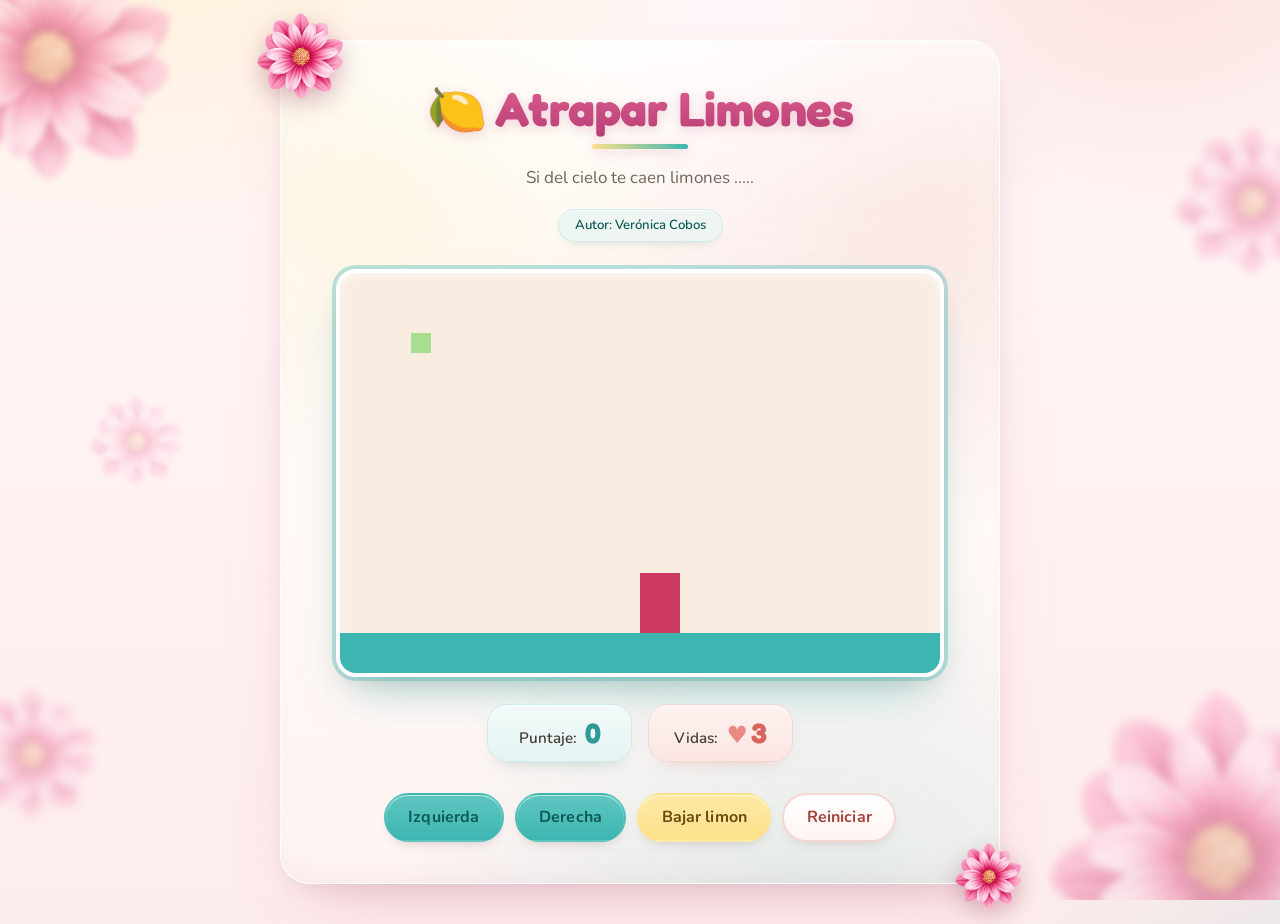
<file: index.html>
<!DOCTYPE html>
<html lang="es">
<head>
  <meta charset="UTF-8">
  <meta name="viewport" content="width=device-width, initial-scale=1">
  <title>Caza Limones</title>

  <link rel="icon" href="flor.png">
  <link rel="preconnect" href="https://fonts.googleapis.com">
  <link rel="preconnect" href="https://fonts.gstatic.com" crossorigin>
  <link href="https://fonts.googleapis.com/css2?family=Fredoka:wght@400;500;600;700&family=Nunito:wght@400;600;700;800&display=swap" rel="stylesheet">

  <link rel="stylesheet" href="limones.css"/>
  <script src="utils.js"></script>
</head>
<body onload="iniciar()">

  <!-- Flores decorativas de fondo (solo adorno, no interfieren con el juego) -->
  <div class="decoracion" aria-hidden="true">
    <span class="flor flor--1"></span>
    <span class="flor flor--2"></span>
    <span class="flor flor--3"></span>
    <span class="flor flor--4"></span>
    <span class="flor flor--5"></span>
  </div>

  <div class="contenedor">
    <!-- Flores en las esquinas de la tarjeta -->
    <span class="flor-esquina flor-esquina--tl" aria-hidden="true"></span>
    <span class="flor-esquina flor-esquina--br" aria-hidden="true"></span>

    <h1>Atrapar Limones</h1>
    <p>Si del cielo te caen limones ..... </p>
    <h2>Autor: Verónica Cobos</h2>
    <canvas id="areaJuego" width="600" height="400"></canvas>
    <div class="panel">
      <p>
        Puntaje: 
        <span id="txtPuntaje">0</span>
      </p>
      <p>
        Vidas: 
        <span id="txtVidas">3</span>
      </p>
    </div>
    <div class="botones">
      <button onclick="moverIzquierda();">Izquierda</button>
      <button onclick="moverDerecha();">Derecha</button>
      <button onclick="bajarLimon()">Bajar limon</button>
      <button onclick="reiniciar()">Reiniciar</button>
    </div>
  </div>

  <script src="limones.js"></script>
</body>
</html>
</file>
<file: limones.css>
/* ============================================================
   Caza Limones — hoja de estilos
   Paleta pastel original (rosa, crema, turquesa) + acentos
   limón y coral. Ambiente floral con marmoleado, difuminados,
   brillos y sombras. No se renombra ningún componente.
   La imagen "flor.png" debe estar en la misma carpeta que index.html.
   ============================================================ */

:root {
  /* Tipografías */
  --font-display: 'Fredoka', 'Trebuchet MS', 'Segoe UI', system-ui, sans-serif;
  --font-body: 'Nunito', 'Segoe UI', system-ui, -apple-system, sans-serif;

  /* Imagen de la flor (reutilizada en toda la decoración) */
  --flor: url("flor.png");

  /* Superficies */
  --surface: #FFFDF9;
  --canvas-bg: #F9ECE0;    /* crema original del área de juego */

  /* Turquesa (color de marca original) */
  --teal: #3DB6B1;
  --teal-deep: #2E9A96;
  --teal-ink: #0E5A56;
  --teal-soft: #E7F5F4;
  --teal-border: #CDECEA;

  /* Amarillo limón pastel */
  --lemon: #FCE08A;
  --lemon-ink: #6B4A0E;

  /* Coral pastel */
  --coral: #E88A82;
  --coral-num: #D9645B;
  --coral-ink: #A5433C;
  --coral-soft: #FCEAE7;
  --coral-border: #F6D6D1;

  /* Texto */
  --ink: #463C34;
  --ink-soft: #6E655E;

  /* Radios */
  --radius-lg: 30px;
  --radius-md: 20px;
  --radius-pill: 999px;

  /* Sombras suaves y con color */
  --shadow-btn: 0 6px 14px -8px rgba(120, 80, 90, .40);
  --shadow-btn-hover: 0 12px 22px -10px rgba(120, 80, 90, .50);
}

* { box-sizing: border-box; }

body {
  font-family: var(--font-body);
  color: var(--ink);
  text-align: center;
  margin: 0;
  padding: clamp(16px, 4vw, 40px);
  min-height: 100vh;
  display: flex;                 /* centra la tarjeta sin recortarla al desbordar */
  position: relative;
  overflow-x: hidden;            /* evita scroll lateral por las flores */
  /* Fondo con veladuras pastel (iluminación difusa) */
  background:
    radial-gradient(1000px 560px at 10% -10%, rgba(252, 224, 138, .30), transparent 60%),
    radial-gradient(900px 640px at 115% 120%, rgba(61, 182, 177, .22), transparent 58%),
    radial-gradient(700px 500px at 90% -5%, rgba(232, 138, 130, .20), transparent 55%),
    linear-gradient(180deg, #FFF7F7 0%, #FFF1F1 55%, #FDECEC 100%);
}

/* ============================================================
   Flores decorativas de fondo (difuminadas, flotando)
   ============================================================ */
.decoracion {
  position: fixed;
  inset: 0;
  overflow: hidden;
  pointer-events: none;
  z-index: 0;
}

.flor {
  position: absolute;
  background: var(--flor) center / contain no-repeat;
  pointer-events: none;
  will-change: transform;
}

.flor--1 { width: 250px; height: 250px; top: -70px;  left: -80px;  opacity: .45; filter: blur(3px); animation: flotar 16s ease-in-out infinite; }
.flor--2 { width: 330px; height: 330px; bottom: -120px; right: -100px; opacity: .40; filter: blur(5px); animation: flotar 21s ease-in-out infinite reverse; }
.flor--3 { width: 150px; height: 150px; top: 14%;   right: -45px;  opacity: .30; filter: blur(4px); animation: flotar 18s ease-in-out infinite 2s; }
.flor--4 { width: 130px; height: 130px; bottom: 9%; left: -35px;   opacity: .30; filter: blur(4px); animation: flotar 23s ease-in-out infinite 1s reverse; }
.flor--5 { width: 90px;  height: 90px;  top: 44%;   left: 7%;      opacity: .18; filter: blur(2px); animation: flotar 14s ease-in-out infinite 3s; }

@keyframes flotar {
  0%, 100% { transform: translateY(0) rotate(0deg); }
  50%      { transform: translateY(-18px) rotate(6deg); }
}

/* ============================================================
   Tarjeta principal (marmoleado + luz superior + sombra rosada)
   ============================================================ */
.contenedor {
  position: relative;
  z-index: 1;
  margin: auto;
  width: 100%;
  max-width: 720px;
  padding: clamp(1.6rem, 4vw, 2.6rem);
  border-radius: var(--radius-lg);
  border: 1px solid rgba(255, 255, 255, .8);
  /* Marmoleado pastel + brillo de luz arriba + degradado base */
  background:
    radial-gradient(130% 90% at 50% -20%, rgba(255, 255, 255, .95), rgba(255, 255, 255, 0) 55%),
    radial-gradient(80% 55% at 12% 18%, rgba(252, 224, 138, .20), transparent 60%),
    radial-gradient(85% 60% at 88% 22%, rgba(232, 138, 130, .18), transparent 60%),
    radial-gradient(100% 80% at 75% 108%, rgba(61, 182, 177, .16), transparent 60%),
    linear-gradient(180deg, #FFFDFB 0%, #FFF5F3 100%);
  box-shadow:
    0 34px 70px -34px rgba(200, 90, 130, .35),   /* sombra rosada de elevación */
    0 14px 30px -16px rgba(120, 80, 90, .20),
    inset 0 1px 0 rgba(255, 255, 255, .95),      /* borde superior iluminado */
    inset 0 -26px 50px -40px rgba(150, 90, 110, .18); /* leve viñeta inferior */
}

/* Flores crocantes en las esquinas de la tarjeta */
.flor-esquina {
  position: absolute;
  width: 86px;
  height: 86px;
  background: var(--flor) center / contain no-repeat;
  filter: drop-shadow(0 8px 12px rgba(150, 60, 90, .35));
  pointer-events: none;
  z-index: 2;
}
.flor-esquina--tl { top: -28px; left: -24px; animation: mecerTL 7s ease-in-out infinite; }
.flor-esquina--br { bottom: -26px; right: -22px; width: 66px; height: 66px; animation: mecerBR 8s ease-in-out infinite; }

@keyframes mecerTL {
  0%, 100% { transform: rotate(-16deg) translateY(0); }
  50%      { transform: rotate(-8deg) translateY(-5px); }
}
@keyframes mecerBR {
  0%, 100% { transform: rotate(12deg) translateY(0); }
  50%      { transform: rotate(20deg) translateY(-4px); }
}

/* ============================================================
   Título
   ============================================================ */
h1 {
  font-family: var(--font-display);
  font-weight: 700;
  font-size: clamp(2.1rem, 6.5vw, 3rem);
  line-height: 1.08;
  letter-spacing: -.5px;
  margin: 0;
  /* Texto con degradado rosado (con color de respaldo) */
  color: #B83E6E;
  background: linear-gradient(180deg, #DE5E90 0%, #C2467C 60%, #A83A6A 100%);
  -webkit-background-clip: text;
  background-clip: text;
  -webkit-text-fill-color: transparent;
  filter: drop-shadow(0 3px 6px rgba(200, 90, 130, .25));
}

/* Limón que acompaña al título con un balanceo suave */
h1::before {
  content: "🍋";
  -webkit-text-fill-color: initial;   /* que el emoji conserve su color */
  display: inline-block;
  margin-right: .5rem;
  animation: bob 3.2s ease-in-out infinite;
}

/* Subrayado degradado limón → turquesa */
h1::after {
  content: "";
  display: block;
  width: clamp(60px, 20%, 96px);
  height: 5px;
  margin: .6rem auto 0;
  border-radius: var(--radius-pill);
  background: linear-gradient(90deg, var(--lemon), var(--teal));
}

@keyframes bob {
  0%, 100% { transform: translateY(0) rotate(-4deg); }
  50%      { transform: translateY(-6px) rotate(4deg); }
}

/* ============================================================
   Subtítulo y crédito del autor
   ============================================================ */
.contenedor > p {
  max-width: 44ch;
  margin: 1rem auto 0;
  color: var(--ink-soft);
  font-size: 1.06rem;
  line-height: 1.55;
}

h2 {
  display: inline-block;
  margin: 1.1rem auto 0;
  padding: .4rem 1rem;
  font-family: var(--font-body);
  font-size: .82rem;
  font-weight: 600;
  color: var(--teal-ink);
  background: rgba(231, 245, 244, .7);
  border: 1px solid rgba(205, 236, 234, .9);
  border-radius: var(--radius-pill);
  box-shadow: inset 0 1px 0 rgba(255, 255, 255, .85), 0 6px 14px -10px rgba(45, 120, 116, .40);
  -webkit-backdrop-filter: blur(4px);
  backdrop-filter: blur(4px);
}

/* ============================================================
   Área de juego (marco iluminado con resplandor de color)
   ============================================================ */
canvas {
  background: var(--canvas-bg);
  border: 4px solid #FFFFFF;
  border-radius: var(--radius-md);
  display: block;
  margin: 1.7rem auto;
  max-width: 100%;
  height: auto;
  box-shadow:
    0 0 0 4px rgba(61, 182, 177, .35),          /* aro turquesa */
    0 24px 48px -18px rgba(61, 182, 177, .55),  /* resplandor turquesa */
    0 12px 26px -12px rgba(232, 138, 130, .45), /* resplandor coral */
    inset 0 2px 12px rgba(255, 255, 255, .70);  /* luz interna */
}

/* ============================================================
   Panel de marcadores (tarjetas con brillo)
   ============================================================ */
.panel {
  display: flex;
  flex-wrap: wrap;
  justify-content: center;
  gap: 1rem;
  margin: 1.6rem 0 .5rem;
}

.panel p {
  margin: 0;
  display: flex;
  align-items: baseline;
  justify-content: center;
  gap: .5rem;
  min-width: 145px;
  padding: .85rem 1.4rem;
  border-radius: var(--radius-md);
  font-size: .95rem;
  font-weight: 600;
  color: var(--ink);
}

/* 1ª tarjeta = Puntaje (turquesa) · 2ª = Vidas (coral) */
.panel p:nth-of-type(1) {
  background: linear-gradient(180deg, #F2FAF9, #E4F4F3);
  border: 1.5px solid var(--teal-border);
  box-shadow: inset 0 1px 0 rgba(255, 255, 255, .85), 0 10px 20px -14px rgba(45, 120, 116, .40);
}
.panel p:nth-of-type(2) {
  background: linear-gradient(180deg, #FEF2F0, #FBE6E2);
  border: 1.5px solid var(--coral-border);
  box-shadow: inset 0 1px 0 rgba(255, 255, 255, .85), 0 10px 20px -14px rgba(200, 90, 90, .35);
}

.panel span {
  font-family: var(--font-display);
  font-weight: 700;
  font-size: 1.75rem;
  line-height: 1;
}

#txtPuntaje { color: var(--teal-deep); }
#txtVidas   { color: var(--coral-num); }

/* Corazoncito antes de las vidas (se mantiene aunque JS cambie el número) */
#txtVidas::before {
  content: "♥";
  color: var(--coral);
  font-size: .85em;
  margin-right: .18rem;
}

/* ============================================================
   Botones (pastel glossy con luz e sombra)
   ============================================================ */
.botones {
  display: flex;
  flex-wrap: wrap;
  justify-content: center;
  gap: .7rem;
  margin-top: 1.9rem;
}

.botones button {
  font-family: var(--font-body);
  font-size: 1rem;
  font-weight: 700;
  letter-spacing: .1px;
  padding: .72rem 1.4rem;
  border: 2px solid transparent;
  border-radius: var(--radius-pill);
  cursor: pointer;
  color: var(--teal-ink);
  background: linear-gradient(180deg, #5FC6C1, #3DB6B1);
  box-shadow: inset 0 1px 0 rgba(255, 255, 255, .60), var(--shadow-btn);
  transition: transform .15s ease, box-shadow .15s ease,
              filter .15s ease, border-color .15s ease;
}

.botones button:hover {
  transform: translateY(-2px);
  filter: brightness(1.05) saturate(1.05);
  box-shadow: inset 0 1px 0 rgba(255, 255, 255, .60), var(--shadow-btn-hover);
}

.botones button:active {
  transform: translateY(0);
  box-shadow: inset 0 2px 5px rgba(0, 0, 0, .12), var(--shadow-btn);
}

/* 3er botón = "Bajar limon" (acción principal, amarillo limón) */
.botones button:nth-child(3) {
  color: var(--lemon-ink);
  background: linear-gradient(180deg, #FDEAA6, #FCE08A);
}

/* 4º botón = "Reiniciar" (secundario, contorno coral) */
.botones button:nth-child(4) {
  color: var(--coral-ink);
  background: linear-gradient(180deg, #FFFFFF, #FFF4F2);
  border-color: var(--coral-border);
  box-shadow: inset 0 1px 0 rgba(255, 255, 255, .90), 0 6px 14px -9px rgba(150, 90, 90, .40);
}
.botones button:nth-child(4):hover {
  border-color: var(--coral);
  filter: none;
  background: linear-gradient(180deg, #FFFFFF, #FCEAE7);
}

/* Foco visible con teclado (accesibilidad) */
.botones button:focus-visible {
  outline: 3px solid var(--teal);
  outline-offset: 3px;
}

/* ============================================================
   Pantallas pequeñas
   ============================================================ */
@media (max-width: 560px) {
  .contenedor { padding: 1.5rem 1.15rem; border-radius: 24px; }
  .botones button { flex: 1 1 44%; }        /* dos botones por fila */
  .flor--3, .flor--5 { display: none; }     /* menos flores en móvil */
  .flor-esquina--br { width: 54px; height: 54px; }
}

/* ============================================================
   Preferencia del sistema: menos movimiento
   ============================================================ */
@media (prefers-reduced-motion: reduce) {
  *, *::before, *::after {
    animation: none !important;
    transition: none !important;
  }
}
</file>
